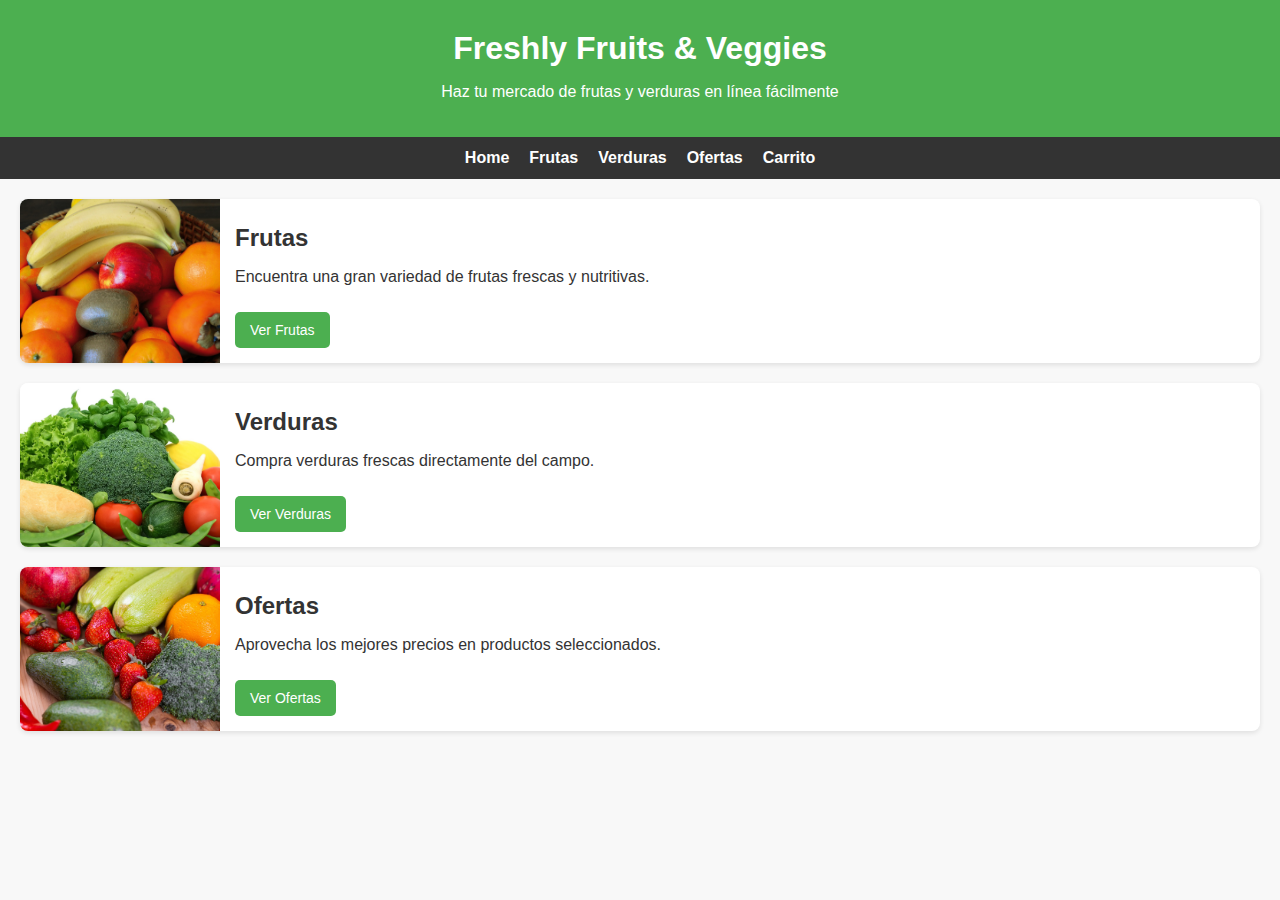
<file: index.html>
<!DOCTYPE html>
<html lang="es">
<head>
  <meta charset="UTF-8">
  <meta name="viewport" content="width=device-width, initial-scale=1.0">
  <title>Home - Tienda Online</title>
  <link rel="stylesheet" href="styles.css">
  <script src="script.js" defer></script>
</head>
<body>


  <header>   <!-- Menú y Encabezados-->
    <h1>Freshly Fruits & Veggies</h1>
    <p>Haz tu mercado de frutas y verduras en línea fácilmente</p>
  </header>


  <nav>   <!-- Menú de navegación -->
    <a href="index.html">Home</a>
    <a href="frutas.html">Frutas</a>
    <a href="verduras.html">Verduras</a>
    <a href="ofertas.html">Ofertas</a>
    <!-- Contador dinámico del carrito -->
    <a href="carrito.html">Carrito <span id="contador-carrito"></span></a>
  </nav>

  <!-- Secciones -->
  <div class="horizontal-container">

    <!-- Sección destacada: Frutas -->
    <div class="horizontal-card">
      <img src="images/fruits.jpg" alt="Frutas">
      <div>
        <h2>Frutas</h2>
        <p>Encuentra una gran variedad de frutas frescas y nutritivas.</p>
        <a href="frutas.html"><button>Ver Frutas</button></a>
      </div>
    </div>

    <!-- Sección destacada: Verduras -->
    <div class="horizontal-card">
      <img src="images/vegetables.jpg" alt="Verduras">
      <div>
        <h2>Verduras</h2>
        <p>Compra verduras frescas directamente del campo.</p>
        <a href="verduras.html"><button>Ver Verduras</button></a>
      </div>
    </div>

    <!-- Sección destacada: Ofertas -->
    <div class="horizontal-card">
      <img src="images/fruitsandveggies.jpg" alt="Ofertas">
      <div>
        <h2>Ofertas</h2>
        <p>Aprovecha los mejores precios en productos seleccionados.</p>
        <a href="ofertas.html"><button>Ver Ofertas</button></a>
      </div>
    </div>

  </div>

</body>
</html>
</file>
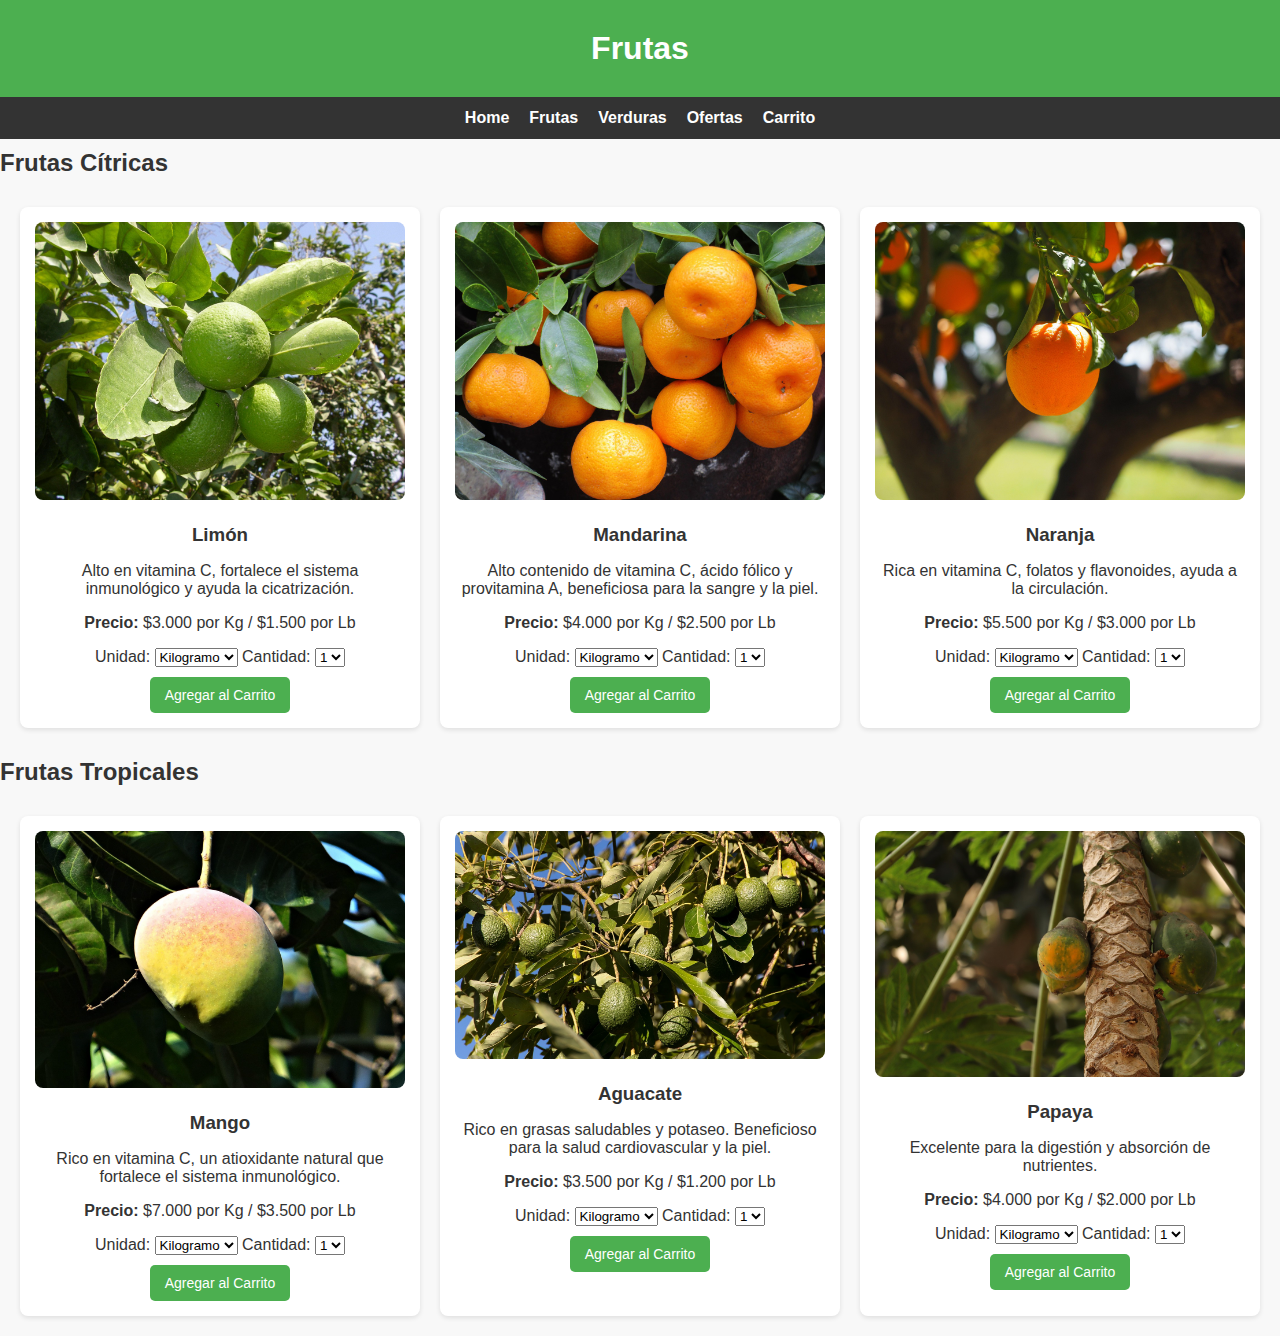
<file: frutas.html>
<!DOCTYPE html>
<html lang="es">
<head>
  <meta charset="UTF-8">
  <meta name="viewport" content="width=device-width, initial-scale=1.0">
  <title>Frutas - Tienda Online</title>
  <link rel="stylesheet" href="styles.css">
  <script src="script.js" defer></script>
</head>
<body>

  <header>  <!-- Menú y encabezados -->
    <h1>Frutas</h1>
  </header>

  <nav>
    <a href="index.html">Home</a>
    <a href="frutas.html">Frutas</a>
    <a href="verduras.html">Verduras</a>
    <a href="ofertas.html">Ofertas</a>
    <!-- Contador dinámico del carrito -->
    <a href="carrito.html">Carrito <span id="contador-carrito"></span></a>
  </nav>

 
  <section>  <!-- Sección Frutas Citricas -->
    <h2>Frutas Cítricas</h2>
    <div class="container">
      
      <!-- Producto 1 -->
      <div class="card">
        <img src="images/lemon.jpg" alt="Limón">
        <h3>Limón</h3>
        <p>Alto en vitamina C, fortalece el sistema inmunológico y ayuda la cicatrización.</p>
        <p><b>Precio:</b> $3.000 por Kg / $1.500 por Lb</p>

        <label>Unidad:
          <select id="unidad-limon">
            <option value="kg">Kilogramo</option>
            <option value="lb">Libra</option>
          </select>
        </label>

        <label>Cantidad:
          <select id="cantidad-limon">
            <option value="1">1</option>
            <option value="2">2</option>
            <option value="3">3</option>
            <option value="4">4</option>
            <option value="5">5</option>

          </select>
        </label>
        <button onclick="agregarAlCarrito('Limón','unidad-limon','cantidad-limon',3000,1500)">Agregar al Carrito</button>
      </div>

      <!-- Producto 2 -->
      <div class="card">
        <img src="images/mandarin.jpg" alt="Mandarina">
        <h3>Mandarina</h3>
        <p>Alto contenido de vitamina C, ácido fólico y provitamina A, beneficiosa para la sangre y la piel.</p>
        <p><b>Precio:</b> $4.000 por Kg / $2.500 por Lb</p>

        <label>Unidad:
          <select id="unidad-mandarina">
            <option value="kg">Kilogramo</option>
            <option value="lb">Libra</option>
          </select>
        </label>

        <label>Cantidad:
          <select id="cantidad-mandarina">
            <option value="1">1</option>
            <option value="2">2</option>
            <option value="3">3</option>
            <option value="4">4</option>
            <option value="5">5</option>
          </select>
        </label>

        <button onclick="agregarAlCarrito('Mandarina','unidad-mandarina','cantidad-mandarina',4000,2500)">Agregar al Carrito</button>
      </div>

      <!-- Producto 3 -->
      <div class="card">
        <img src="images/orange.jpg" alt="Naranja">
        <h3>Naranja</h3>
        <p>Rica en vitamina C, folatos y flavonoides, ayuda a la circulación.</p>
        <p><b>Precio:</b> $5.500 por Kg / $3.000 por Lb</p>

        <label>Unidad:
          <select id="unidad-naranja">
            <option value="kg">Kilogramo</option>
            <option value="lb">Libra</option>
          </select>
        </label>

        <label>Cantidad:
          <select id="cantidad-naranja">
            <option value="1">1</option>
            <option value="2">2</option>
            <option value="3">3</option>
            <option value="4">4</option>
            <option value="5">5</option>

          </select>
        </label>
        <button onclick="agregarAlCarrito('Naranja','unidad-naranja','cantidad-naranja',5500,3000)">Agregar al Carrito</button>
      </div>

    </div>
  </section>

 
  <section>  <!-- Sección Frutas Tropicales -->
    <h2>Frutas Tropicales</h2>
    <div class="container">

      <!-- Producto 1 -->
      <div class="card">
        <img src="images/mango.jpg" alt="Mango">
        <h3>Mango</h3>
        <p>Rico en vitamina C, un atioxidante natural que fortalece el sistema inmunológico.</p>
        <p><b>Precio:</b> $7.000 por Kg / $3.500 por Lb</p>

        <label>Unidad:
          <select id="unidad-mango">
            <option value="kg">Kilogramo</option>
            <option value="lb">Libra</option>
          </select>
        </label>

        <label>Cantidad:
          <select id="cantidad-mango">
            <option value="1">1</option>
            <option value="2">2</option>
            <option value="3">3</option>
            <option value="4">4</option>
            <option value="5">5</option>
          </select>

        </label>
        <button onclick="agregarAlCarrito('Mango','unidad-mango','cantidad-mango',7000,3500)">Agregar al Carrito</button>
      </div>

      <!-- Producto 2 -->
      <div class="card">
        <img src="images/avocados.jpg" alt="Aguacate">
        <h3>Aguacate</h3>
        <p>Rico en grasas saludables y potaseo. Beneficioso para la salud cardiovascular y la piel.</p>
        <p><b>Precio:</b> $3.500 por Kg / $1.200 por Lb</p>

        <label>Unidad:
          <select id="unidad-aguacate">
            <option value="kg">Kilogramo</option>
            <option value="lb">Libra</option>
          </select>
        </label>

        <label>Cantidad:
          <select id="cantidad-aguacate">
            <option value="1">1</option>
            <option value="2">2</option>
            <option value="3">3</option>
            <option value="4">4</option>
            <option value="5">5</option>
          </select>

        </label>
        <button onclick="agregarAlCarrito('Aguacate','unidad-aguacate','cantidad-aguacate',3500,1200)">Agregar al Carrito</button>
      </div>

      <!-- Producto 3 -->
      <div class="card">
        <img src="images/papaya.jpg" alt="Papaya">
        <h3>Papaya</h3>
        <p>Excelente para la digestión y absorción de nutrientes.</p>
        <p><b>Precio:</b> $4.000 por Kg / $2.000 por Lb</p>

        <label>Unidad:
          <select id="unidad-papaya">
            <option value="kg">Kilogramo</option>
            <option value="lb">Libra</option>
          </select>
        </label>

        <label>Cantidad:
          <select id="cantidad-papaya">
            <option value="1">1</option>
            <option value="2">2</option>
            <option value="3">3</option>
            <option value="4">4</option>
            <option value="5">5</option>
          </select>

        </label>
        <button onclick="agregarAlCarrito('Papaya','unidad-papaya','cantidad-papaya',4000,2000)">Agregar al Carrito</button>
      </div>

    </div>
  </section>

</body>
</html>
</file>
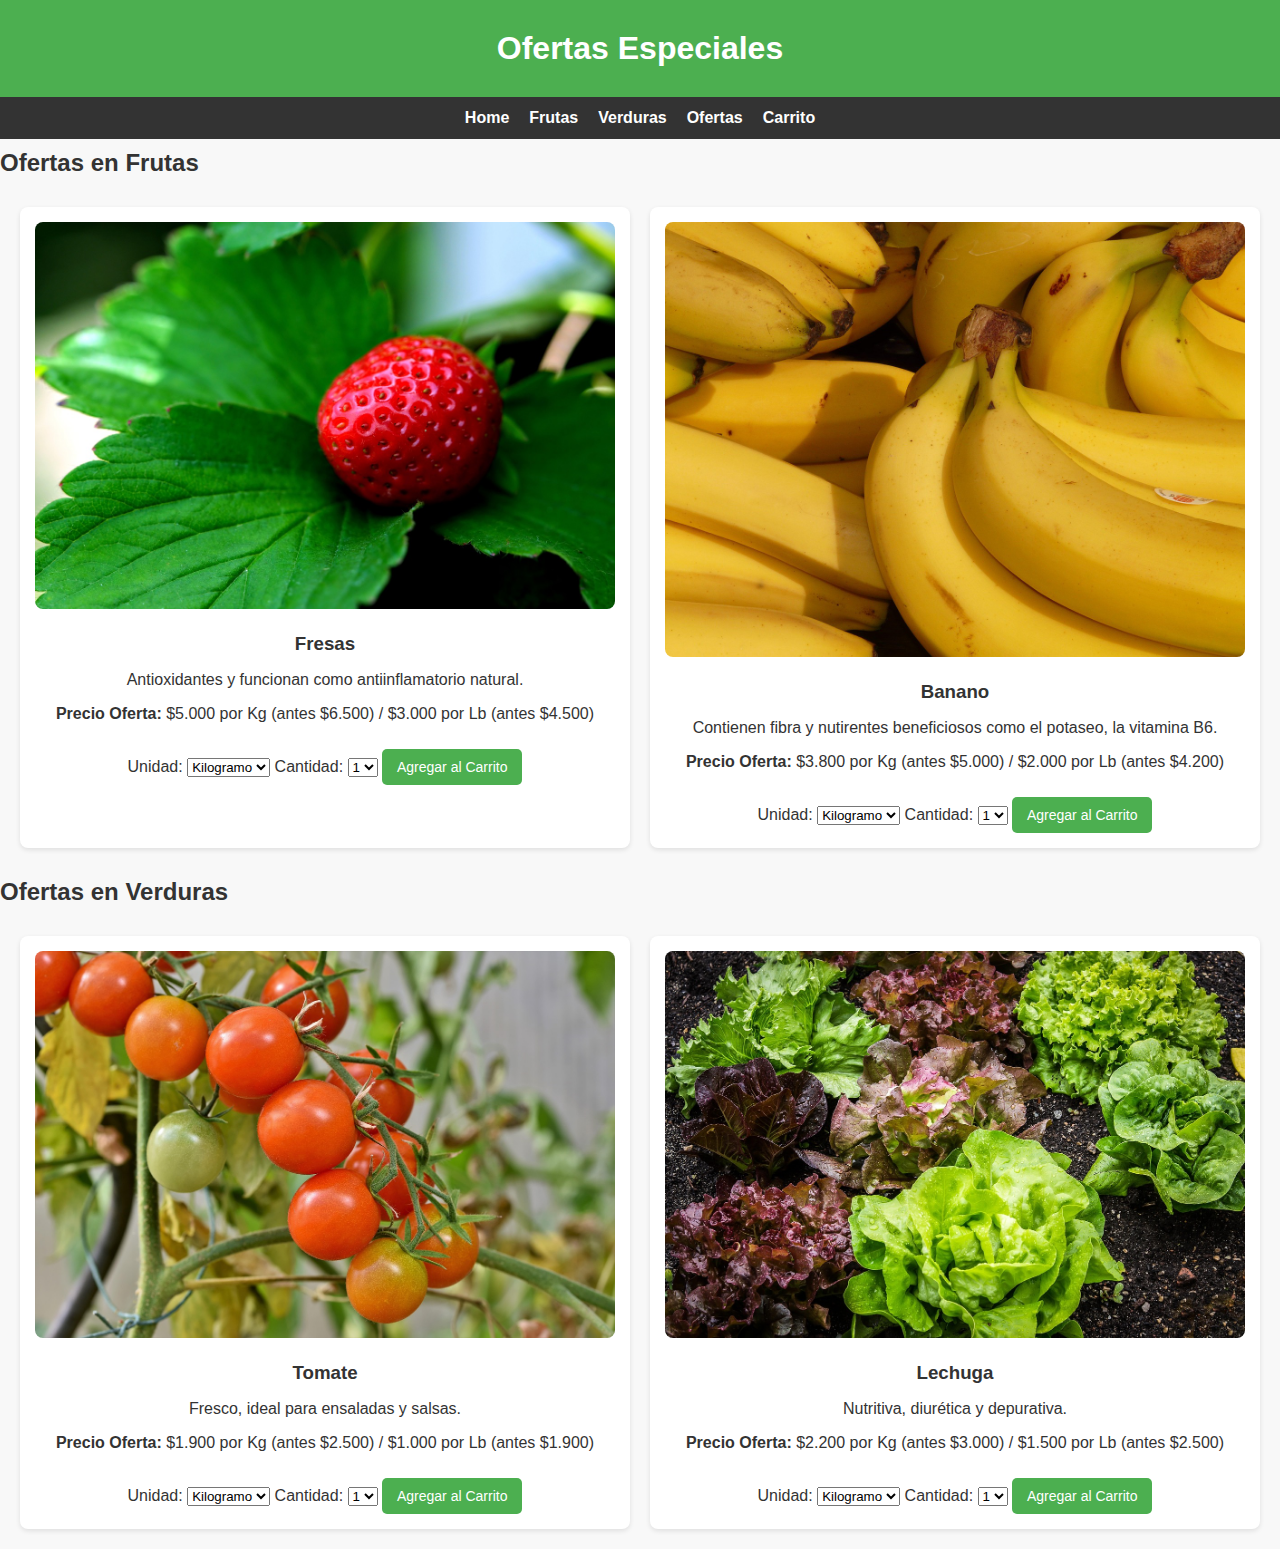
<file: ofertas.html>
<!DOCTYPE html>
<html lang="es">
<head>
  <meta charset="UTF-8">
  <meta name="viewport" content="width=device-width, initial-scale=1.0">
  <title>Ofertas - Tienda Online</title>
  <link rel="stylesheet" href="styles.css">
  <script src="script.js" defer></script>
</head>
<body>

  <!-- Menú y Encabezados -->
  <header>
    <h1>Ofertas Especiales</h1>
  </header>

  <nav>
    <a href="index.html">Home</a>
    <a href="frutas.html">Frutas</a>
    <a href="verduras.html">Verduras</a>
    <a href="ofertas.html">Ofertas</a>
    <!-- Contador dinámico del carrito -->
    <a href="carrito.html">Carrito <span id="contador-carrito"></span></a>
  </nav>

  <!-- Sección: Ofertas Frutas -->
  <section>
    <h2>Ofertas en Frutas</h2>
    <div class="container">

      <!-- Producto en oferta 1 -->
      <div class="card">
        <img src="images/strawberry.jpg" alt="Fresas">
        <h3>Fresas</h3>
        <p>Antioxidantes y funcionan como antiinflamatorio natural.</p>
        <p><b>Precio Oferta:</b> $5.000 por Kg (antes $6.500) / $3.000 por Lb (antes $4.500)</p>

        <label>Unidad:
          <select id="unidad-fresa">
            <option value="kg">Kilogramo</option>
            <option value="lb">Libra</option>
          </select>
        </label>

        <label>Cantidad:
          <select id="cantidad-fresa">
            <option value="1">1</option>
            <option value="2">2</option>
            <option value="3">3</option>
            <option value="4">4</option>
            <option value="5">5</option>
          </select>

        </label>
        <button onclick="agregarAlCarrito('Fresa','unidad-fresa','cantidad-fresa',5000,3000)">Agregar al Carrito</button>
      </div>

      <!-- Producto en oferta 2 -->
      <div class="card">
        <img src="images/banana.jpg" alt="Banano">
        <h3>Banano</h3>
        <p>Contienen fibra y nutirentes beneficiosos como el potaseo, la vitamina B6.</p>
        <p><b>Precio Oferta:</b> $3.800 por Kg (antes $5.000) / $2.000 por Lb (antes $4.200)</p>

        <label>Unidad:
          <select id="unidad-banano">
            <option value="kg">Kilogramo</option>
            <option value="lb">Libra</option>
          </select>
        </label>

        <label>Cantidad:
          <select id="cantidad-banano">
            <option value="1">1</option>
            <option value="2">2</option>
            <option value="3">3</option>
            <option value="4">4</option>
            <option value="5">5</option>
          </select>

        </label>
        <button onclick="agregarAlCarrito('Banano','unidad-banano','cantidad-banano',3800,2000)">Agregar al Carrito</button>
      </div>

    </div>
  </section>

  <!-- Sección: Ofertas Verduras -->
  <section>
    <h2>Ofertas en Verduras</h2>
    <div class="container">

      <!-- Producto en oferta 1 -->
      <div class="card">
        <img src="images/tomatoes.jpg" alt="Tomate">
        <h3>Tomate</h3>
        <p>Fresco, ideal para ensaladas y salsas.</p>
        <p><b>Precio Oferta:</b> $1.900 por Kg (antes $2.500)  / $1.000 por Lb (antes $1.900)</p>

        <label>Unidad:
          <select id="unidad-tomate">
            <option value="kg">Kilogramo</option>
            <option value="lb">Libra</option>
          </select>
        </label>

        <label>Cantidad:
          <select id="cantidad-tomate">
            <option value="1">1</option>
            <option value="2">2</option>
            <option value="3">3</option>
            <option value="4">4</option>
            <option value="5">5</option>
          </select>

        </label>
        <button onclick="agregarAlCarrito('Tomate','unidad-tomate','cantidad-tomate',1900,1000)">Agregar al Carrito</button>
      </div>

      <!-- Producto en oferta 2 -->
      <div class="card">
        <img src="images/lettuce.jpg" alt="Lechuga">
        <h3>Lechuga</h3>
        <p>Nutritiva, diurética y depurativa.</p>
        <p><b>Precio Oferta:</b> $2.200 por Kg (antes $3.000) / $1.500 por Lb (antes $2.500)</p>

        <label>Unidad:
          <select id="unidad-lechuga">
            <option value="kg">Kilogramo</option>
            <option value="lb">Libra</option>
          </select>
        </label>

        <label>Cantidad:
          <select id="cantidad-lechuga">
            <option value="1">1</option>
            <option value="2">2</option>
            <option value="3">3</option>
            <option value="4">4</option>
            <option value="5">5</option>
          </select>

        </label>
        <button onclick="agregarAlCarrito('Lechuga','unidad-lechuga','cantidad-lechuga',2200,1500)">Agregar al Carrito</button>
      </div>

    </div>
  </section>

</body>
</html>
</file>
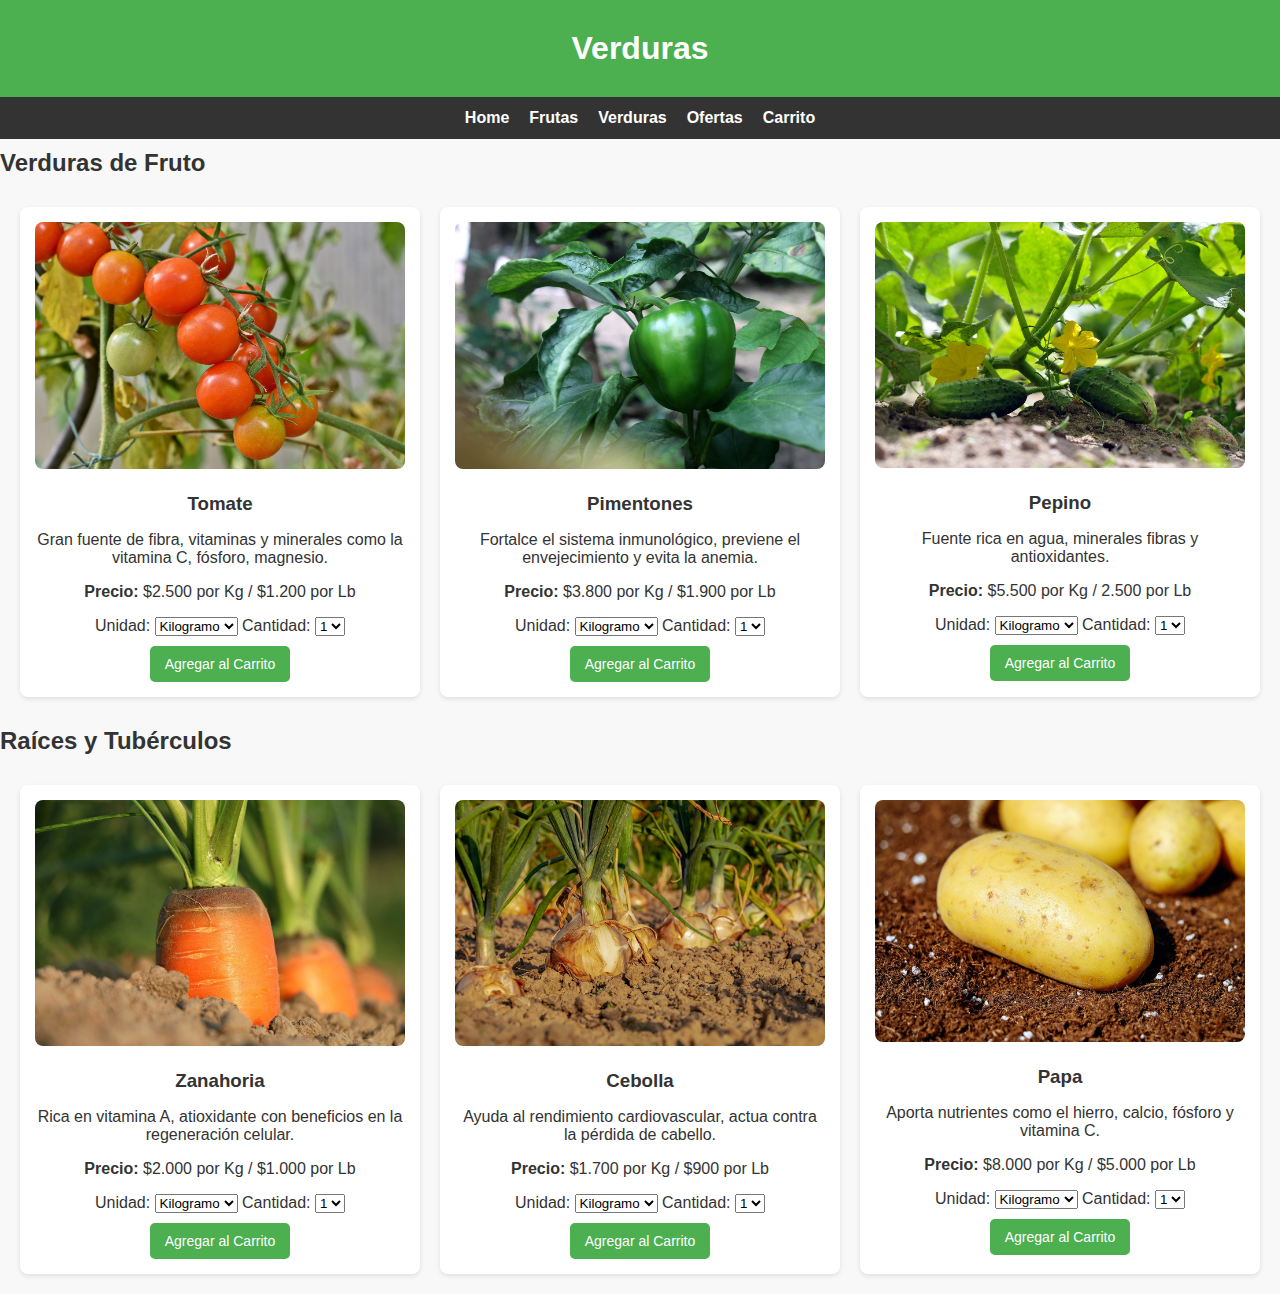
<file: verduras.html>
<!DOCTYPE html>
<html lang="es">
<head>
  <meta charset="UTF-8">
  <meta name="viewport" content="width=device-width, initial-scale=1.0">
  <title>Verduras - Tienda Online</title>
  <link rel="stylesheet" href="styles.css">
  <script src="script.js" defer></script>
</head>
<body>

  <!-- Menú y Encabezados -->
  <header>
    <h1>Verduras</h1>
  </header>

  <nav>
    <a href="index.html">Home</a>
    <a href="frutas.html">Frutas</a>
    <a href="verduras.html">Verduras</a>
    <a href="ofertas.html">Ofertas</a>
    <!-- Contador dinámico del carrito -->
    <a href="carrito.html">Carrito <span id="contador-carrito"></span></a>
  </nav>

  <!-- Sección Verdura Fruto-->
  <section>
    <h2>Verduras de Fruto</h2>
    <div class="container">

      <!-- Producto 1 -->
      <div class="card">
        <img src="images/tomatoes.jpg" alt="Tomate">
        <h3>Tomate</h3>
        <p>Gran fuente de fibra, vitaminas y minerales como la vitamina C, fósforo, magnesio.</p>
        <p><b>Precio:</b> $2.500 por Kg / $1.200 por Lb</p>

        <label>Unidad:
          <select id="unidad-tomate">
            <option value="kg">Kilogramo</option>
            <option value="lb">Libra</option>
          </select>
        </label>

        <label>Cantidad:
          <select id="cantidad-tomate">
            <option value="1">1</option>
            <option value="2">2</option>
            <option value="3">3</option>
            <option value="4">4</option>
            <option value="5">5</option>
          </select>

        </label>
        <button onclick="agregarAlCarrito('Tomate','unidad-tomate','cantidad-tomate',2500,1200)">Agregar al Carrito</button>
      </div>

      <!-- Producto 2 -->
      <div class="card">
        <img src="images/chili.jpg" alt="Pimentones">
        <h3>Pimentones</h3>
        <p>Fortalce el sistema inmunológico, previene el envejecimiento y evita la anemia.</p>
        <p><b>Precio:</b> $3.800 por Kg / $1.900 por Lb</p>

        <label>Unidad:
          <select id="unidad-pimenton">
            <option value="kg">Kilogramo</option>
            <option value="lb">Libra</option>
          </select>
        </label>

        <label>Cantidad:
          <select id="cantidad-pimenton">
            <option value="1">1</option>
            <option value="2">2</option>
            <option value="3">3</option>
            <option value="4">4</option>
            <option value="5">5</option>
          </select>

        </label>
        <button onclick="agregarAlCarrito('Pimentones','unidad-pimenton','cantidad-pimenton',3800,1900)">Agregar al Carrito</button>
      </div>

      <!-- Producto 3 -->
      <div class="card">
        <img src="images/cucumbers.jpg" alt="Pepino">
        <h3>Pepino</h3>
        <p>Fuente rica en agua, minerales fibras y antioxidantes.</p>
        <p><b>Precio:</b> $5.500 por Kg / 2.500 por Lb</p>

        <label>Unidad:
          <select id="unidad-pepino">
            <option value="kg">Kilogramo</option>
            <option value="lb">Libra</option>
          </select>
        </label>

        <label>Cantidad:
          <select id="cantidad-pepino">
            <option value="1">1</option>
            <option value="2">2</option>
            <option value="3">3</option>
            <option value="4">4</option>
            <option value="5">5</option>
          </select>

        </label>
        <button onclick="agregarAlCarrito('Pepino','unidad-pepino','cantidad-pepino',3500,2500)">Agregar al Carrito</button>
      </div>

    </div>
  </section>

  <!-- Sección Raices y Tuberculos -->
  <section>
    <h2>Raíces y Tubérculos</h2>
    <div class="container">

      <!-- Producto 1 -->
      <div class="card">
        <img src="images/carrot.jpg" alt="Zanahoria">
        <h3>Zanahoria</h3>
        <p>Rica en vitamina A, atioxidante con beneficios en la regeneración celular.</p>
        <p><b>Precio:</b> $2.000 por Kg / $1.000 por Lb</p>

        <label>Unidad:
          <select id="unidad-zanahoria">
            <option value="kg">Kilogramo</option>
            <option value="lb">Libra</option>
          </select>
        </label>

        <label>Cantidad:
          <select id="cantidad-zanahoria">
            <option value="1">1</option>
            <option value="2">2</option>
            <option value="3">3</option>
            <option value="4">4</option>
            <option value="5">5</option>
          </select>

        </label>
        <button onclick="agregarAlCarrito('Zanahoria','unidad-zanahoria','cantidad-zanahoria',2000,1000)">Agregar al Carrito</button>
      </div>

      <!-- Producto 2 -->
      <div class="card">
        <img src="images/onion.jpg" alt="Cebolla">
        <h3>Cebolla</h3>
        <p>Ayuda al rendimiento cardiovascular, actua contra la pérdida de cabello.</p>
        <p><b>Precio:</b> $1.700 por Kg / $900 por Lb</p>

        <label>Unidad:
          <select id="unidad-cebolla">
            <option value="kg">Kilogramo</option>
            <option value="lb">Libra</option>
          </select>
        </label>

        <label>Cantidad:
          <select id="cantidad-cebolla">
            <option value="1">1</option>
            <option value="2">2</option>
            <option value="3">3</option>
            <option value="4">4</option>
            <option value="5">5</option>
          </select>

        </label>
        <button onclick="agregarAlCarrito('Cebolla','unidad-cebolla','cantidad-cebolla',1700,900)">Agregar al Carrito</button>
      </div>

      <!-- Producto 3 -->
      <div class="card">
        <img src="images/potatoes.jpg" alt="Papa">
        <h3>Papa</h3>
        <p>Aporta nutrientes como el hierro, calcio, fósforo y vitamina C.</p>
        <p><b>Precio:</b> $8.000 por Kg / $5.000 por Lb</p>

        <label>Unidad:
          <select id="unidad-papa">
            <option value="kg">Kilogramo</option>
            <option value="lb">Libra</option>
          </select>
        </label>

        <label>Cantidad:
          <select id="cantidad-papa">
            <option value="1">1</option>
            <option value="2">2</option>
            <option value="3">3</option>
            <option value="4">4</option>
            <option value="5">5</option>
          </select>
        </label>
        <button onclick="agregarAlCarrito('Papa','unidad-papa','cantidad-papa',8000,5000)">Agregar al Carrito</button>
      </div>

    </div>
  </section>

</body>
</html>
</file>
<file: styles.css>
/* Estilo General*/
body {
  font-family: Arial, sans-serif;
  margin: 0;
  padding: 0;
  background: #f8f8f8;
  color: #333;
}

header {
  background: #4CAF50;
  color: white;
  padding: 20px;
  text-align: center;
}

h1, h2, h3 {
  margin: 10px 0;
}

/* Navegación */
nav {
  background: #333;
  display: flex;
  justify-content: center;
  gap: 20px;
  padding: 12px;
  flex-wrap: wrap;
}

nav a {
  color: white;
  text-decoration: none;
  font-weight: bold;
  transition: 0.3s;
}

nav a:hover {
  text-decoration: underline;
  color: #ffeb3b;
}

/* Tarjetas*/
.container {
  display: grid;
  grid-template-columns: repeat(auto-fit, minmax(220px, 1fr));
  gap: 20px;
  padding: 20px;
}

.card {
  background: white;
  border-radius: 8px;
  box-shadow: 0 2px 5px rgba(0,0,0,0.1);
  padding: 15px;
  text-align: center;
  transition: transform 0.2s;
}

.card:hover {
  transform: scale(1.02);
}

.card img {
  width: 100%;
  border-radius: 8px;
  margin-bottom: 10px;
}

/* Botones */
button {
  background: #4CAF50;
  border: none;
  color: white;
  padding: 10px 15px;
  cursor: pointer;
  margin-top: 10px;
  border-radius: 5px;
  font-size: 14px;
  transition: 0.3s;
}

button:hover {
  background: #45a049;
}

/* Home */
.horizontal-container {
  display: flex;
  flex-direction: column;
  gap: 20px;
  padding: 20px;
}

.horizontal-card {
  display: flex;
  background: white;
  border-radius: 8px;
  box-shadow: 0 2px 5px rgba(0,0,0,0.1);
  overflow: hidden;
  transition: transform 0.2s;
}

.horizontal-card:hover {
  transform: scale(1.01);
}

.horizontal-card img {
  width: 200px;
  height: auto;
  object-fit: cover;
}

.horizontal-card div {
  padding: 15px;
  flex: 1;
}

/* Carrito*/
#lista-carrito .card {
  display: flex;
  flex-direction: column;
  align-items: flex-start;
  text-align: left;
}

#lista-carrito .card button {
  align-self: flex-end;
  background: #e53935;
}

#lista-carrito .card button:hover {
  background: #c62828;
}

/* Total del carrito */
#total-carrito {
  margin-top: 20px;
  background: #fff;
  border-radius: 8px;
  box-shadow: 0 2px 5px rgba(0,0,0,0.1);
  padding: 20px;
  text-align: center;
}

#total-carrito h2 {
  margin-bottom: 15px;
  color: #333;
}

/* Botón de finalizar compra */
.btn-finalizar {
  background: #2196F3;
  font-size: 16px;
  padding: 12px 20px;
  border-radius: 6px;
}

.btn-finalizar:hover {
  background: #1976D2;
}

/* Responsive*/
@media (max-width: 768px) {
  .horizontal-card {
    flex-direction: column;
    text-align: center;
  }

  .horizontal-card img {
    width: 100%;
  }
}
</file>
